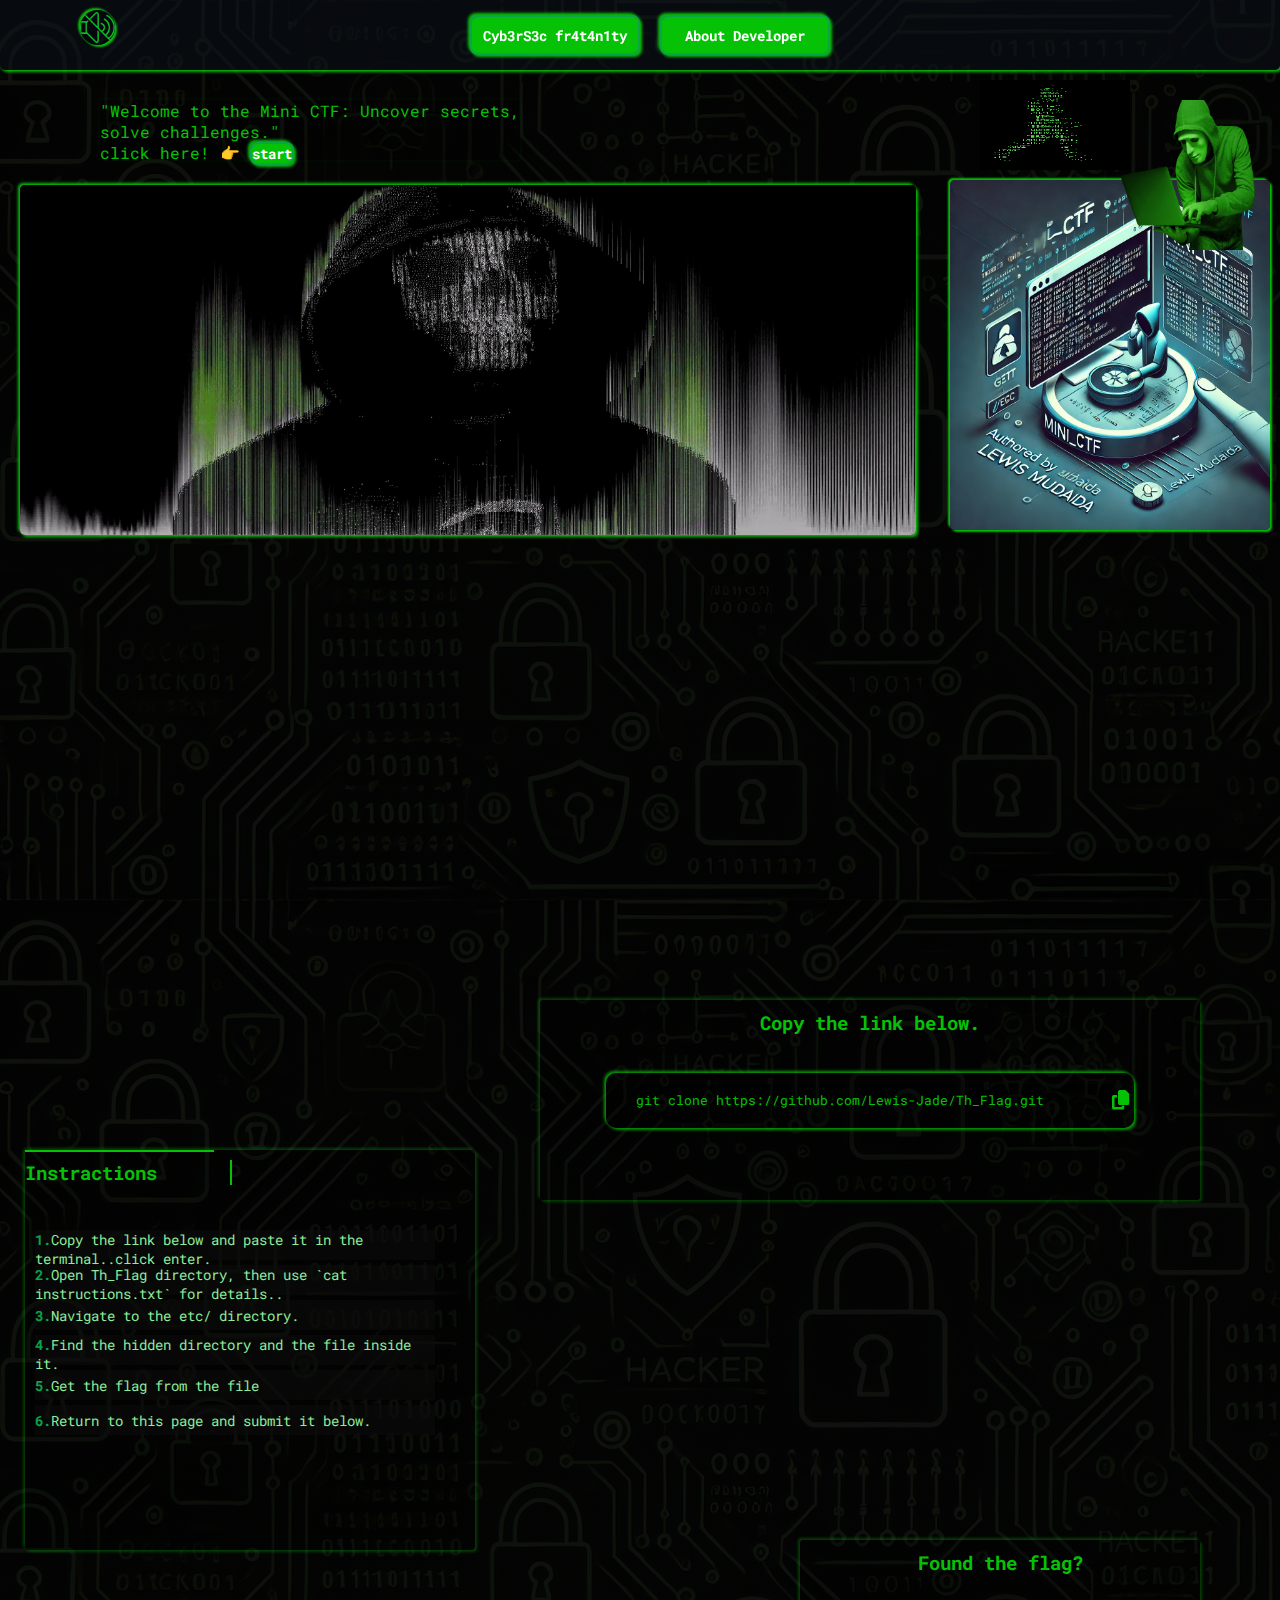
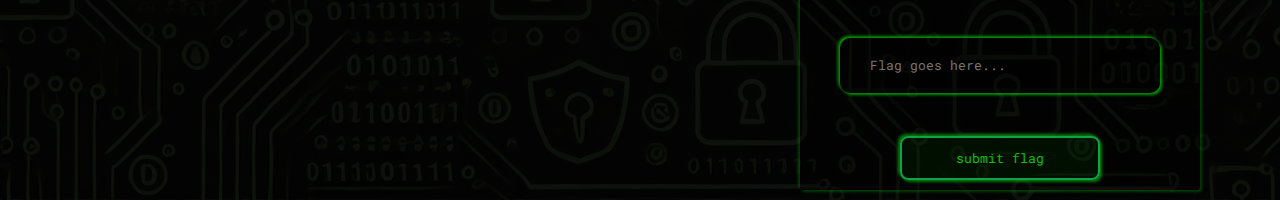
<file: index.html>
<?php
session_start()


?>


<!DOCTYPE html>
<html lang="en">
<head>
    <meta charset="UTF-8">
    <meta name="viewport" content="width=device-width, initial-scale=1.0">
    <title>The game plan ctf</title>
<link rel="stylesheet" href="CSS/style.css">
<link rel="stylesheet" href="https://cdnjs.cloudflare.com/ajax/libs/font-awesome/6.7.2/css/all.min.css" integrity="sha512-Evv84Mr4kqVGRNSgIGL/F/aIDqQb7xQ2vcrdIwxfjThSH8CSR7PBEakCr51Ck+w+/U6swU2Im1vVX0SVk9ABhg==" crossorigin="anonymous" referrerpolicy="no-referrer" />
<script src="SCRIPTS/main.js" defer></script>


</head>
<body>

<header>
    <a href="frat.html">Cyb3rS3c fr4t4n1ty</a>
    <a href="dev.html">About Developer</a>

    <img src="IMG/no-audio.png"  id="audio" alt="">
  
</header>
    <section>
       
        <img src="IMG/matrix-hacker-background.png" id="man" alt="mr.h4ck3r" >
        <img  id="myimage"src="IMG/myimage.webp" alt="">
      
            <img  src="IMG/matrix.jpg" alt="mr.h4ck3r" id="banner">
            <p>"Welcome to the Mini CTF: Uncover secrets,<br>solve challenges." <br>click here! 👉<strong><a href="#chaln" id="str">start</a></strong>"</p>
            <div class="art">
                <!-- <p id="disc">Art by:The one who must not be named.</p> -->
            </div>
         <img id="gif" src="IMG/758X.gif" alt="matrix-walker">
     
    </section>
    <section class="content" id="chaln">
        <div class="instruct">
            <h3 class="typing-hd">Instractions</h3>
            <hr>
           
         
            <ul>
                <li><strong>1.</strong>Copy the link below and paste it in the terminal..click enter.</li>
                <li><strong>2.</strong>Open Th_Flag directory, then use `cat instructions.txt` for details..</li>
                <li><strong>3.</strong>Navigate to the etc/ directory.</li>
                <li><strong>4.</strong>Find the hidden directory and the file inside it.</li>
                <li><strong>5.</strong>Get the flag from the file</li>
                <li><strong>6.</strong>Return to this page and submit it below.</li>
            </ul>
          
        </div>

        <div class="link">
          <div class="copy-link">
            <h3>Copy the link  below.</h3>
            <input type="text" name="" id="link"  placeholder="git clone https://github.com/Lewis-Jade/Th_Flag.git"  value="git clone https://github.com/Lewis-Jade/Th_Flag.git">
            <i class="fa-solid fa-copy" id="copy-btn"></i>
          </div>
        </div>
        <form action="flag.php"  method="POST" >
            <h3>Found the flag?</h3>
            <input type="text" name="flag-input"  placeholder="Flag goes here...">
          <button>submit flag</button>
        </form>
    </section>
    <audio id="background-music" autoplay muted loop>
        <source src="IMG/mini_ctf.mp3" type="audio/mp3">
       
      </audio>

</body>
</html>
</file>
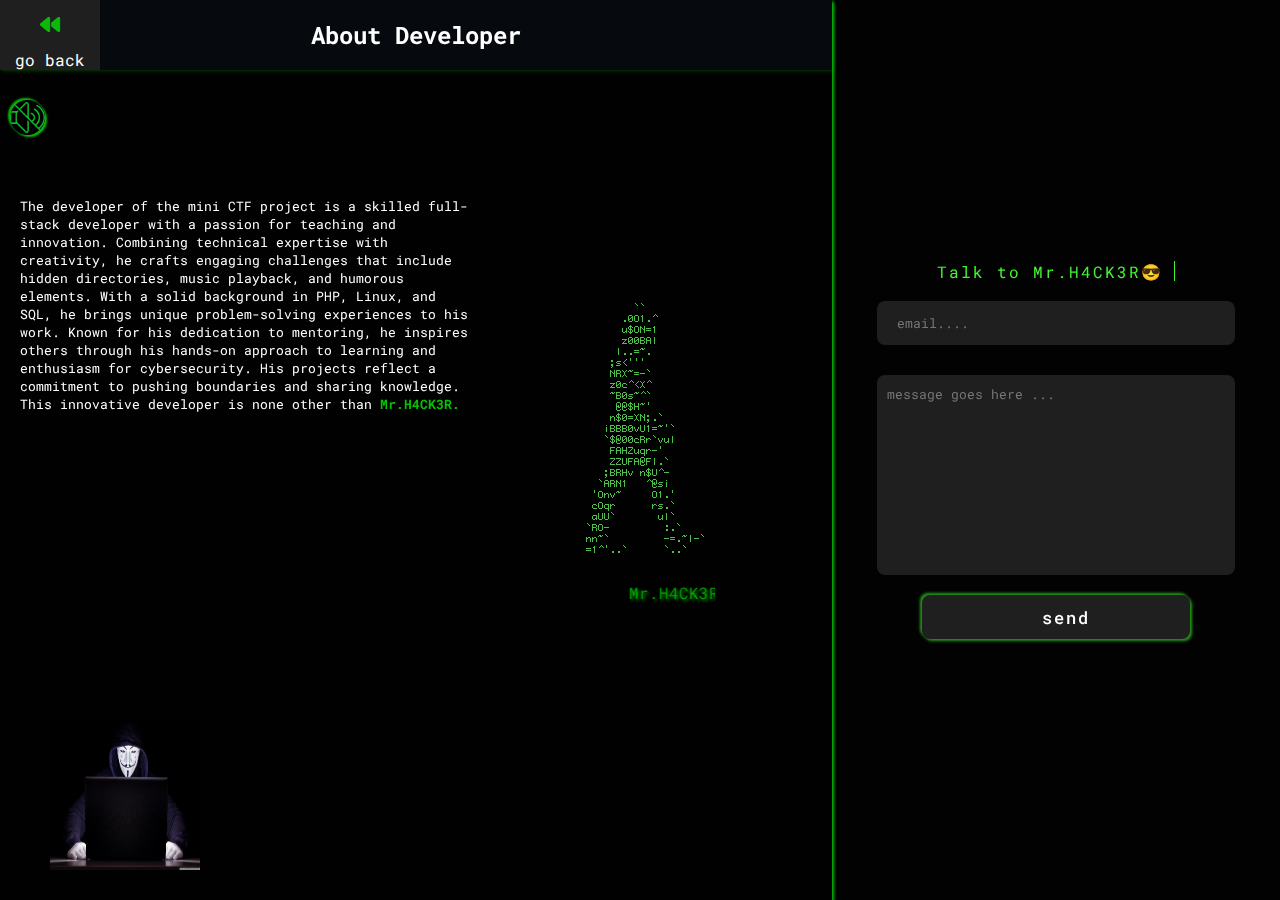
<file: dev.html>
<!DOCTYPE html>
<html lang="en">
<head>
    <meta charset="UTF-8">
    <meta name="viewport" content="width=device-width, initial-scale=1.0">
    <title>The developer</title>
    <link rel="stylesheet" href="https://cdnjs.cloudflare.com/ajax/libs/font-awesome/6.7.2/css/all.min.css" integrity="sha512-Evv84Mr4kqVGRNSgIGL/F/aIDqQb7xQ2vcrdIwxfjThSH8CSR7PBEakCr51Ck+w+/U6swU2Im1vVX0SVk9ABhg==" crossorigin="anonymous" referrerpolicy="no-referrer" />
    <link rel="stylesheet" href="CSS/dev.css">
    <script  src="SCRIPTS/frm.js" defer></script>
    <script src="SCRIPTS/main.js" defer></script>
</head>
<body>
   
    <img src="IMG/758X.gif" alt="">
   
    <div class="name">
        <marquee behavior="scroll" direction="left" scrollamount="10">Mr.H4CK3R coffe break moods☕</marquee>
    </div>
    <section>
      
        <div class="devsinfo">
        <header>
         <div class="back">
            <a href="index.php"><i class="fa-solid fa-backward"></i></a>
            go back
         </div>
        <h2>About Developer</h2>
        <i class="fa-solid fa-bars" id="test"></i>
        </header>
        <img src="IMG/no-audio.png"  id="audio" alt="">
         <div class="para">
         <span>
        The developer of the mini CTF project is a skilled full-stack developer with a passion for teaching and innovation. Combining technical expertise with creativity, he crafts engaging challenges that include hidden directories, music playback, and humorous elements. With a solid background in PHP, Linux, and SQL, he brings unique problem-solving experiences to his work. Known for his dedication to mentoring, he inspires others through his hands-on approach to learning and enthusiasm for cybersecurity. His projects reflect a commitment to pushing boundaries and sharing knowledge. This innovative developer is none other than <strong>Mr.H4CK3R.</strong>
</span>
   
         </div>
         <img src="IMG/4643176.jpg" alt=""  id="hacker">
        </div>
        <form action=""  id="frm">
            <i class="fa-regular fa-circle-xmark" id="exit"></i>
            <p>Talk to Mr.H4CK3R😎</p>
            <input type="email"  placeholder="email...." required>
            <textarea name="" id="" placeholder="message goes here ..."></textarea>
            <input type="submit" value="send">
        </form>
    </section>
    <audio id="background-music" autoplay muted loop>
        <source src="IMG/mini_ctf.mp3" type="audio/mp3">
       
      </audio>
</body>
</html>
</file>
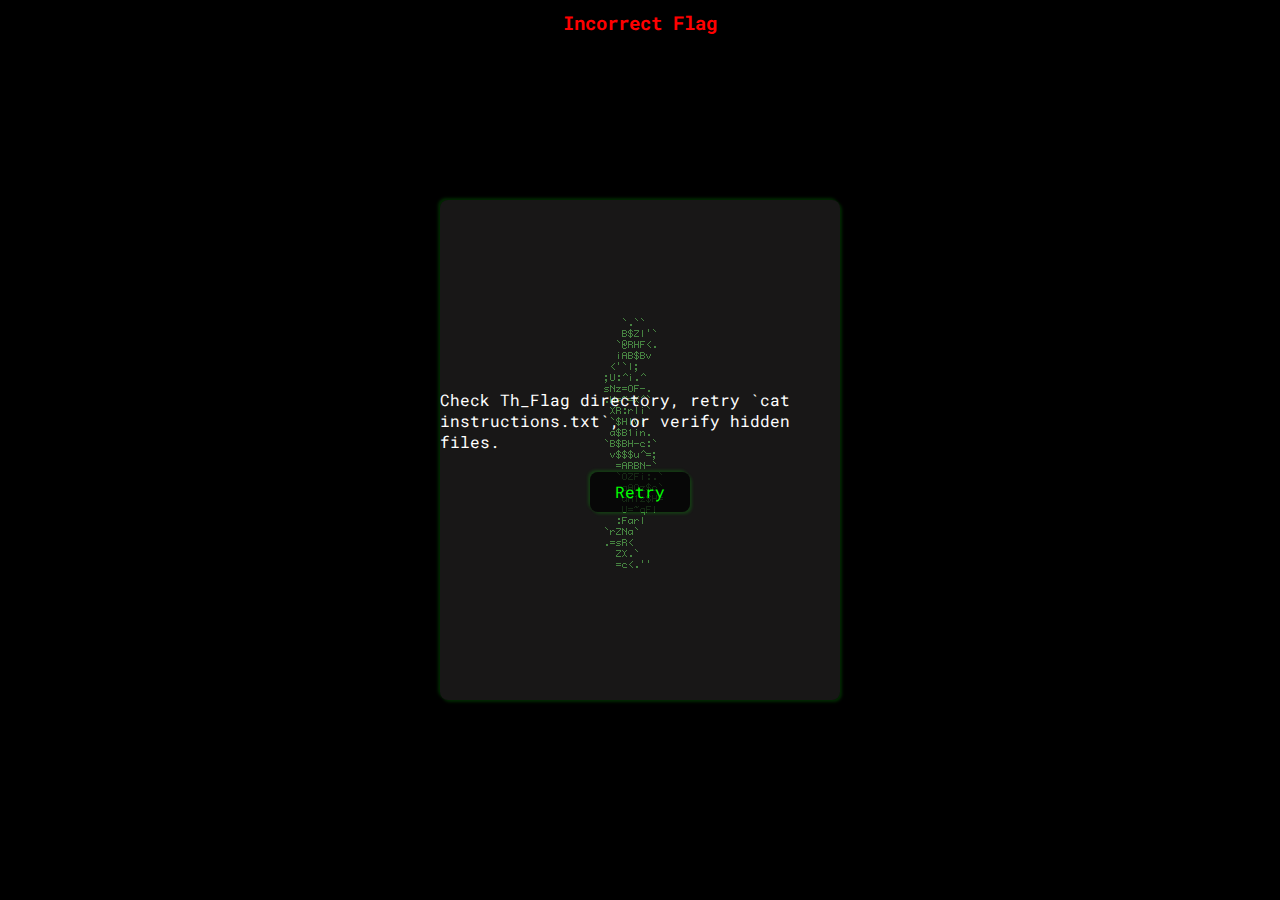
<file: fail.html>
<!DOCTYPE html>
<html lang="en">
<head>
    <meta charset="UTF-8">
    <meta name="viewport" content="width=device-width, initial-scale=1.0">
    <title>failed!</title>
    <style>
        @import url('https://fonts.googleapis.com/css2?family=Roboto+Mono:ital,wght@0,100..700;1,100..700&display=swap');

*{
    padding: 0;
    margin: 0;
    font-family: "Roboto Mono", serif;
    font-optical-sizing: auto;
    box-sizing: border-box;
}
        body{
            background: #000;
            justify-content: center;
            align-items: center;
            display: flex;
            height: 100vh;
        }
        section{
            position: absolute;
            top: 0;
            left: 0;
            height: 100%;
            width: 100%;
            background: #00000033;
            justify-content: center;
            align-items: center;
            display: flex;
            color: #fff;
        }
        .fail{
            height: 500px;
            width: 400px;
            justify-content: center;
            align-items: center;
            display: flex;
            justify-content: center;
            align-items: center;
            display: flex;
            flex-direction: column;
            background: #3a393969;
            border-radius: 8px;
            box-shadow: 2px 2px  3px #09d30931,
           -2px -2px  3px #09d30931;
        }
        a{
            text-decoration: none;
            color: #00ff00;
            background: #000000b0;
            width: 100px;
            height: 40px;
            border-radius: 8px;
            display: flex;
            align-content: center;
            align-items: center;
            justify-content: center;
            box-shadow: 2px 2px  3px #09d30931,
            -2px -2px  3px #09d30931;
            margin-top: 20px;
        }
        h3{
            color: #ff0000;
            position: absolute;
            top: 10px;
        }
        @media(max-width:600px){
            section{
                
                width: 100%;
            }
            .fail{
                top: 200px;
                position: absolute;
                height: 400px;
                width: 300px;
            }
            p{
                font-size: 9px;            }
        }
    </style>
</head>
<body>
    <img src="IMG/758X.gif" alt="">
    <section>
      <div class="fail">
        <h3>Incorrect Flag</h3>
        <p>Check Th_Flag directory, retry `cat instructions.txt`, or verify hidden files.</p>
        <a href="index.html">Retry</a>
      </div>
    </section>
</body>
</html>
</file>
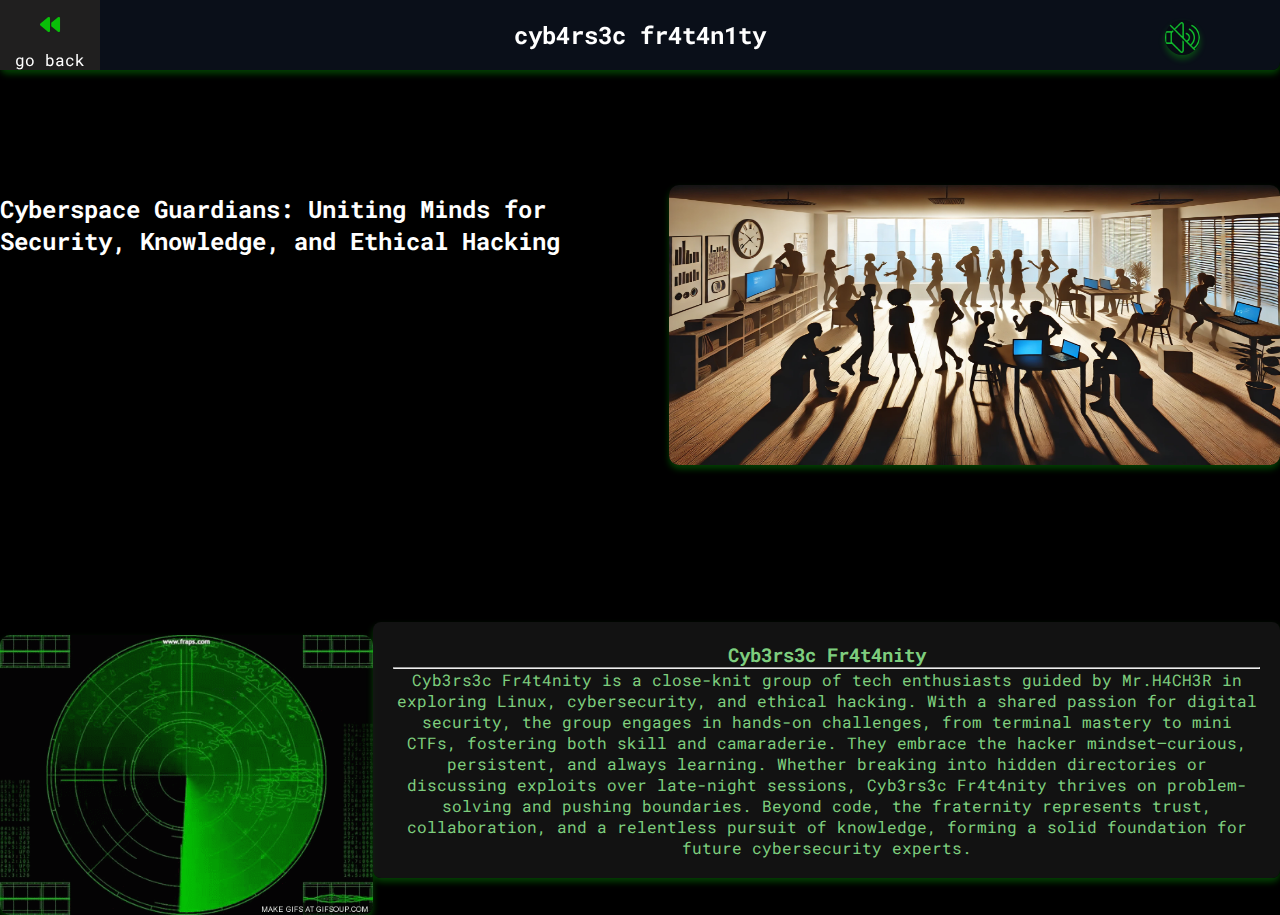
<file: frat.html>
<!DOCTYPE html>
<html lang="en">
<head>
    <meta charset="UTF-8">
    <meta name="viewport" content="width=device-width, initial-scale=1.0">
    <title>cyb4rs3c fr4t4n1ty</title>
    <link rel="stylesheet" href="https://cdnjs.cloudflare.com/ajax/libs/font-awesome/6.7.2/css/all.min.css" integrity="sha512-Evv84Mr4kqVGRNSgIGL/F/aIDqQb7xQ2vcrdIwxfjThSH8CSR7PBEakCr51Ck+w+/U6swU2Im1vVX0SVk9ABhg==" crossorigin="anonymous" referrerpolicy="no-referrer" />
    <link rel="stylesheet" href="CSS/frat.css">
    <script src="SCRIPTS/main.js" defer></script>
</head>
<body>
    <header>
        <div class="back">
            <a href="index.php"><i class="fa-solid fa-backward"></i></a>
            go back
         </div>
        <h2>cyb4rs3c fr4t4n1ty</h2>
        <img src="IMG/no-audio.png"  id="audio" alt="">
    </header>
    <section>
    
         <h2 id="two"> Cyberspace Guardians: Uniting Minds for Security, Knowledge, and Ethical Hacking </h2>
         <img src="IMG/fratanity.webp" alt="">

    </section>
    <section  class="descript">
        <img id="circle" src="IMG/Emhs.gif" alt="">
        <div class="info">
            <h3> Cyb3rs3c Fr4t4nity</h3>
            <hr>
            Cyb3rs3c Fr4t4nity is a close-knit group of tech enthusiasts guided by Mr.H4CH3R in exploring Linux, cybersecurity, and ethical hacking. With a shared passion for digital security, the group engages in hands-on challenges, from terminal mastery to mini CTFs, fostering both skill and camaraderie. They embrace the hacker mindset—curious, persistent, and always learning. Whether breaking into hidden directories or discussing exploits over late-night sessions, Cyb3rs3c Fr4t4nity thrives on problem-solving and pushing boundaries. Beyond code, the fraternity represents trust, collaboration, and a relentless pursuit of knowledge, forming a solid foundation for future cybersecurity experts.
        </div>
    </section>
    <audio id="background-music" autoplay muted loop>
        <source src="IMG/mini_ctf.mp3" type="audio/mp3">
       
      </audio>
      
</body>
</html>
</file>
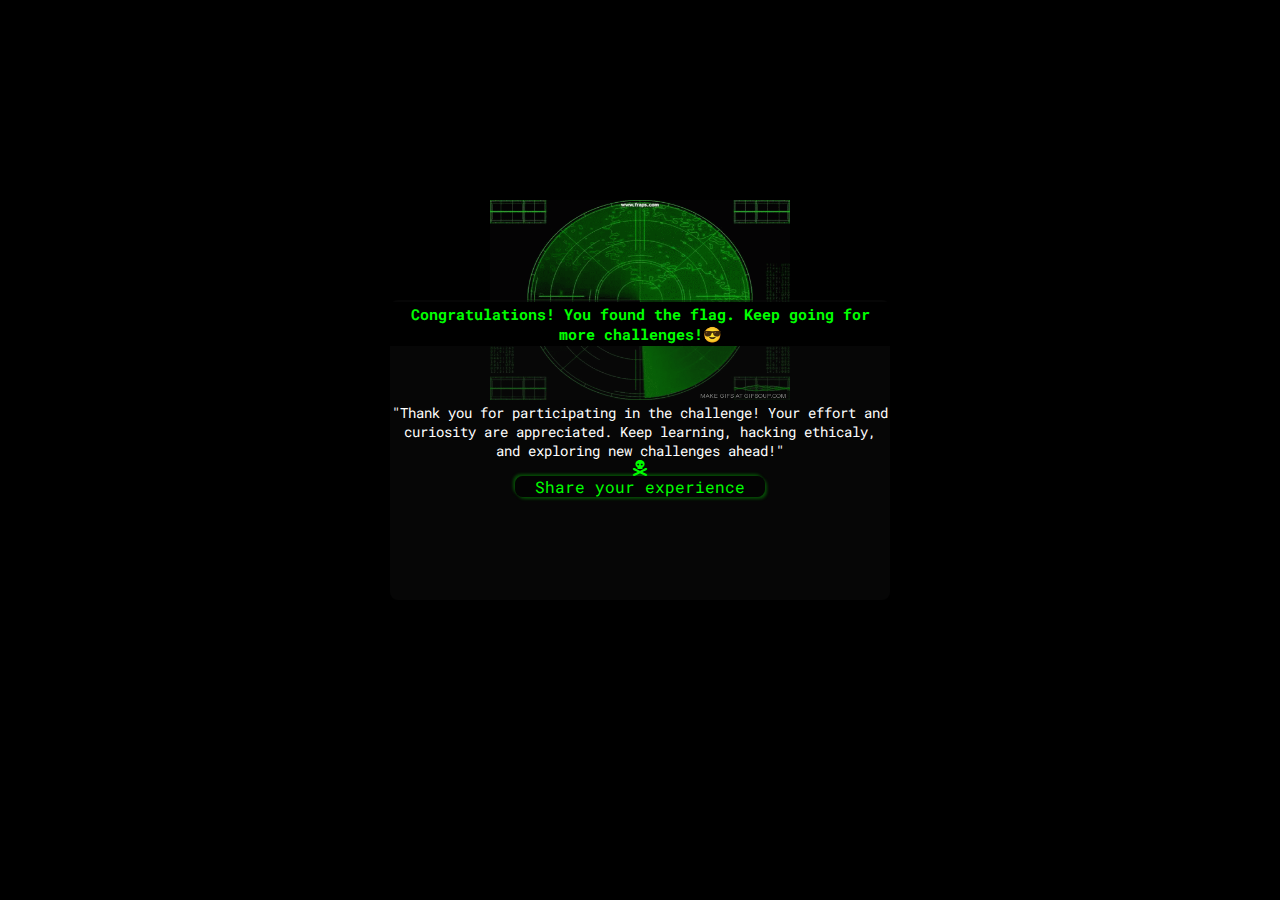
<file: success.html>
<!DOCTYPE html>
<html lang="en">
<head>
    <meta charset="UTF-8">
    <meta name="viewport" content="width=device-width, initial-scale=1.0">
    <title>Successfully found the flag</title>
    <link rel="stylesheet" href="https://cdnjs.cloudflare.com/ajax/libs/font-awesome/6.7.2/css/all.min.css" integrity="sha512-Evv84Mr4kqVGRNSgIGL/F/aIDqQb7xQ2vcrdIwxfjThSH8CSR7PBEakCr51Ck+w+/U6swU2Im1vVX0SVk9ABhg==" crossorigin="anonymous" referrerpolicy="no-referrer" />
    <script src="SCRIPTS/main.js"></script>
   
    
    <style>
            @import url('https://fonts.googleapis.com/css2?family=Roboto+Mono:ital,wght@0,100..700;1,100..700&display=swap');

    *{
        padding: 0;
        margin: 0;
        font-family: "Roboto Mono", serif;
        font-optical-sizing: auto;
        box-sizing: border-box;
    }
    body{
        background: #000;
        color: #00FF00;
        justify-content: center;
        align-items: center;
        height: 100vh;
        display: flex;
    }
    h3{
        position: absolute;
        top: 2px;
        font-size: 15px;
        justify-content: center;
        align-items: center;
        align-content: center;
        display: flex;
        text-align: center;
        height: 44px;
        width: 100%;
        background: #000;
    }
    div{
        position: relative;
        height: 300px;
        width: 500px;
        background: #0c0c0c81;
        border-radius: 8px;
        justify-content: center;
        align-items: center;
       display: flex;
       flex-direction: column;
       text-align: center;
     
        
    }
    p{
        font-size: 14px;
        color: #fff;
    }
    img{
        height: 200px;
        width: 300px;
        position: absolute;
        top: 200px;

    }
    a{
        color: #00FF00;
        text-decoration: none;
        background: #00000077;
        width: 250px;
        box-shadow: 2px 2px  3px #09d30956,
        -2px -2px  3px #09d30956;
        border-radius: 8px;
    }
    a:hover{
        background: #000;
    }
    </style>
</head>
<body>

    <img src="IMG/Emhs.gif" alt="">
    <div>
        <h3>Congratulations! You found the flag. Keep going for more challenges!😎</h3>
        <p>"Thank you for participating in the challenge! Your effort and curiosity are appreciated. Keep learning, hacking ethicaly, and exploring new challenges ahead!"</p>
        <i class="fas fa-skull-crossbones"></i>
        <a href="dev.html">Share your experience</a>
    </div>
    <audio id="background-music" autoplay muted loop>
        <source src="IMG/victory.mp3" type="audio/mp3">
       
      </audio>
</body>
</html>
</file>
<file: CSS/style.css>
@import url('https://fonts.googleapis.com/css2?family=Roboto+Mono:ital,wght@0,100..700;1,100..700&display=swap');

*{
    padding: 0;
    margin: 0;
    font-family: "Roboto Mono", serif;
    font-optical-sizing: auto;
    box-sizing: border-box;
}

html,body{
    background: #0d131f28;
  display: flex;

  flex-wrap: wrap;
   justify-content: center;
 
    height: 100vh;
    width: 100vw;
}

section{
    height: 100%;
    width: 100%;
    background: rgb(17, 17, 17);

    background-image: url(../IMG/bachg.webp);
    background-size: cover;
    background-blend-mode: multiply;
    
    
    
}
img{
    position: relative;
    top: 40px;
    height: 200px;
    width: 200px;
    float: right;
    


}
#man{

    position: sticky;
    right: 20px;
    top: 100px;
    z-index: 2;
    height: 150px;
    width: 150px;
}
header{
    position: fixed;
    height: 70px;
    width: 100%;
    left: 0;
    background: #0d131f73;
    justify-content: center;
    display: flex;
    align-items: center;
    gap: 20px;
    box-shadow: 2px 2px  3px #09d309e3,
    -2px -2px  3px #09d309e3;
    border-bottom-right-radius: 5px;
    border-bottom-left-radius: 5px;
    z-index: 2;
}

a{
    left: 10px;
    position: relative;
    text-decoration: none;
    color: #fff;
    background:#06c206;
    height: 40px;
    width: 170px;
    font-weight: 700;
    justify-content: center;
    text-align: center;
    font-size: 14px;
    border: 2px solid #0ca349;
    align-content: center;
    border-radius: 8px;
    box-shadow: 2px 2px  3px #09d309e3,
    -2px -2px  3px #09d309e3;
}
.content{
    position: relative;
    height: 100%;
    width: 100%;
justify-content: center;
align-items: center;
display: flex;

    
    
}
i{
    color: #fff;
}

#banner{
    position: absolute;
    height: 350px;
    width: 70%;
  
    top: 185px;
    left:20px;
   
    border-radius: 5px;
    box-shadow: 2px 2px  3px #09d309e3,
    -2px -2px  3px #09d309e3;
}
#myimage{
    position: absolute;
    top: 180px;
    width: 320px;
    height: 350px;
    right: 10px;
    border-radius: 5px;
    box-shadow: 2px 2px  2px #09d309e3,
    -2px -2px  2px #09d309e3;
}
.instruct{
    position:absolute;
    height: 400px;
    width:450px;
    background: #0000002d;
    color: #06c206;
    left: 25px;
    justify-content: start;
    display: flex;
    border-radius: 4px;
    flex-direction: column;
    box-shadow: 2px 2px  3px #09d30949,
    -2px -2px  3px #09d30949;
}
strong{
  color: #0ca349;
}
ul{
  position: absolute;
  top: 80px;
  left: 10px;
  display: flex;
  flex-direction: column;
  gap: 5px;
overflow: hidden;
  width:400px ;
  height: 300px;
}
ul li{
  list-style-type: none;
  background: #0c0c0c91;
  color: #8eeb9a;
  font-size: 14px;
  height: 30px;
  align-content: center;
  animation: rules 4s steps(100, end), blink3 0.6s step-end infinite;
  animation-duration: 4s;
  animation-delay: 15s;
  animation-iteration-count: 2;

 
}

hr{
    border: 1px solid #06c206;
    width: 42%;
}

  .typing-hd{
  
    height: 10;
    width: 46%;
    overflow: hidden;
   
    border-right: 2px solid #06c206;
    animation: typing 4s steps(100, end), blink 0.6s step-end infinite;
    animation-iteration-count: infinite;
    animation-delay: 10s;
  }
  
  @keyframes typing{
    0%{
        width: 0;
    }
    100%{
        width: 46%;
    }
  }
  @keyframes blink {
    0%{
      border-right-color: transparent;
    }
    100%{
      border-right-color: #06c206;
      border-right-color: transparent;
    }
  }
  p{
    position: absolute;
    top: 100px;
    left: 100px;
    height: 60px;
    justify-content: center;
    align-items: center;
    align-content: center;

 
    
  background: #0000001a;

    color: #06c206;
    box-shadow: 2px 2px  3px #09d3090a,
    -2px -2px  3px #09d3090a;
  }
  .link{
    position: absolute;
    float: right;
    right: 80px;
    height: 200px;
    top: 100px;
    justify-content: center;
    display: flex;
    align-items: center;
    width: 660px;
    background: #0000002d;
    border-radius: 3px;
    box-shadow: 2px 2px  3px #09d30949,
    -2px -2px  3px #09d30949;
  }
  #audio{
    position: absolute;
    left: 80px;
    top: 10px;
    background: #00000023;
    height: 35px;
    width: 35px;
    cursor: pointer;
    border-radius: 50px;
    box-shadow: 2px 2px  2px #09d309e3,
    -2px -2px  2px #09d309e3;
  }
  i{
    position: absolute;
    right: 70px;
    color: #06c206;
    font-size: 20px;
    z-index: 3;
    cursor: pointer;
    
  }

  .copy-link{
    width: 100%;
    height: 55px;
    justify-content: center;
    display: flex;
    align-items: center;
  }
  input{
    position: absolute;
    width: 80%;
    height: 55px;
    border-radius: 10px;
    outline: none;
    border: none;
    padding: 0 0 0 30px;
    color: #06c206;
    background: #0000002d;
    box-shadow: 2px 2px  3px #09d309b4,
    -2px -2px  3px #09d309b4;
   
  }
  form{
    position: absolute;
    top: auto;
    bottom: 10px;
    height: 250px;
    width: 400px;
    right: 80px;
    background: #0000002d;
    border-radius: 3px;
    box-shadow: 2px 2px  3px #09d30949,
    -2px -2px  3px #09d30949;
    display: flex;
    justify-content: center;
    align-items: center;
    gap: 20px;
  }
  input[name="flag-input"]:focus{
    box-shadow: 2px 2px 3px #09d309,
    -2px -2px   3px #09d309;
  
  }
  button{
    position: absolute;
    bottom: 10px;
    width: 200px;
    height: 44px;
    background-color: #06c20613;
    color:#06c206;
    border-radius: 5px;
    outline: none;
    border: none;
    border-radius: 8px;
    border: 2px solid #0ca349;
    box-shadow: 2px 2px  3px #09d30991,
    -2px -2px  3px #09d30991;
    cursor: pointer;
  }
 
  .art{
    position: absolute;
    right: 10px;
    top: auto;
    z-index: 1;
    display: flex;
    align-items: center;
    justify-content: start;
   bottom: 2px;

    height: 50px;
    width: 300px;
    background: #0000000e;
  }
  #gif{
    position: relative;
    top:80px;
    height: 90px;
    width: 150px;
    background: #0000002d;
  }
  #disc{
    position: absolute;
    right: 10px;
    display: flex;
    justify-content: center;
    align-items: center;
     font-size: 13px;
     height: 40px;
  bottom: 0;
     width: 90%;
     border-right: 2px solid #06c206;
     overflow: hidden;
    border-right: 2px solid #06c206;
    animation: art 4s steps(100, end), blink2 0.6s step-end infinite;
    animation-iteration-count: infinite;
    animation-duration: 7s;
    animation-delay: 20s;
  }

  @keyframes art{
    0%{
      width: 0%;
    }
    100%{
      width: 90%;
    }
  }
  @keyframes blink2 {
    0%{
      border-right-color: transparent;
    }
    100%{
      border-right-color: #06c206;
      border-right-color: transparent;
    }
  }
  h3{
    position: absolute;
    top: 10px;
    color: #06c206;
 
  }
  @media(max-width:600px){
    html, body {
      overflow-x: hidden; /* Prevent horizontal scroll on small screens */
    }
    
    section{
       width:100vw;
       min-height:100vh;
      position: relative;
   
    }
    header{
      position: fixed;
     
    }
    #banner{
  
      bottom: 100px;
      width: 60%;
      height: 20%;
      left: 5px;
    }
    #myimage{
      width:95%;
      height: 45%;
      top: 310px;
      right: 10px;
    }
    #man{
      height: 12%;
      width: 12%;
  
    }
    #gif{
      top: 200px;
      right: 0;
      height: 15%;
      width: 25%;
    }
    p{
      font-size: 12px;
      left: 10px;
      font-weight: 700;
      color: #fff;
    }
    i{
      color: #09d309;
      right: 30px;
    }
    a{
      height: 40%;
      width: 20%;
      font-size: 9px;
  
    }
    .instruct{
      top: 10px;
      height: 50%;
      width: 95%;
      left: 10px;
    
    }
    ul{
      top: 50px;

      height: 210px;
    }
    ul li{
      font-size: 10px;
     width: 70%;

    }
    #str{
  
       left: 25px;
       width: 100px;
    }
  
    .link{
     height: 20%;
     width: 90%;
     top: 300px;
     right: 10px;
    }
    .art{
    display: none;
    }
    form{
      bottom: 10px;
      width: 90%;
      height: 20%;
      right: 10px;
    }
    button{
      width: 100px;
      height: 22px;
      font-size: 11px;
    }
    input{
      width: 90%;
      height: 30px;
      font-size: 11px;
    }
    #audio{
      position: absolute;
      left: 30px;
      top: 20px;
      height: 30px;
      width: 30px;
      cursor: pointer;
    }
    #link{

      font-size: 6px;
      padding: 0 0 0 10px;
    }

  
  }
</file>
<file: CSS/dev.css>
@import url('https://fonts.googleapis.com/css2?family=Roboto+Mono:ital,wght@0,100..700;1,100..700&display=swap');

*
{
    margin: 0;
    padding: 0;
    font-family: "Roboto Mono", serif;
    font-optical-sizing: auto;
    box-sizing: border-box;
}

body{
    background: #000;
    display:flex;
    flex-direction: column;
    justify-content: center;
    align-items: center;
    height: 100vh;

}
.name{
    height: 30px;
    width: 150px;
   
    color: #00ff00b6;
    text-shadow: 2px 2px 3px #00ff009c;
}
section{
    height:100%;
    width: 100%;
    background: rgba(17, 17, 17, 0.123);
    position: absolute;
    color: green;
}
.devsinfo{
    height: 100%;
    width: 65%;
    background:#00000011;
    box-shadow: 2px 2px  3px #09d309e3,
    -2px -2px  3px #09d309e3;
    color: #fff;
}
form{

    position: absolute;
    right: 0;
    top: 0;
    height: 100%;
    width: 35%;
    display: flex;
    justify-content: center;
    align-items: center;
    flex-direction: column;

}

input{
    margin-top: 20px;
    width: 80%;
    height: 44px;
    background-color:#201f1f;
    color: #fff;
    border-radius: 8px;
    outline: none;
    border: none;
    padding: 0 0 0 20px;
}
input:focus{
    box-shadow: 2px 2px  3px #41f531,
    -2px -2px  3px #41f531
}
h5{
  padding: 5px 0 0 5px;
  color: #0be60b;
}
textarea{
    margin-top: 30px;
    height: 200px;
    width: 80%;
    resize: none;
    outline: none;
    border: none;
    background-color:#201f1f;
    color: #fff;
    border-radius: 8px;
    padding: 10px ;
}

textarea:focus{
    box-shadow: 2px 2px  3px #41f531,
    -2px -2px  3px #41f531;
}
input[type="submit"]{
    width: 60%;
    box-shadow: 2px 2px  3px #41f5319d,
    -2px -2px  3px #41f5319d;
    font-size: 17px;
    font-weight: 500;
    letter-spacing: 2px;
    display: flex;
    justify-content: center;
    align-items: center;
    align-items: center;

}
input[type="submit"]:hover{
    box-shadow: 2px 2px  3px #41f531,
    -2px -2px  3px #41f531;
    cursor: pointer;
}
#audio{
  position: absolute;
  left: 10px;
  top: 100px;
  background: #00000023;
  height: 35px;
  width: 35px;
  cursor: pointer;
  border-radius: 50px;
  box-shadow: 2px 2px  2px #09d309e3,
  -2px -2px  2px #09d309e3;
}
p{
    color: #41f531;
  border-right:1px solid #41f531;
  width: 53%;

  height: 20px;
  overflow: hidden;
  letter-spacing: 2px;
  animation: typing 4s steps(100, end), blink 0.6s step-end infinite;
  animation-iteration-count: infinite;
  animation-delay: 5s;
  
}
@keyframes typing{
    0%{
        width: 0;
    }
    100%{
        width: 50%;
    }
  }
  @keyframes blink {
    0%{
      border-right-color: transparent;
    }
    100%{
      border-right-color: #06c206;
      border-right-color: transparent;
    }
  }
  header{
    position: relative;
    height: 70px;
    width: 100%;
    background: #0d131f73;
    box-shadow: 2px 2px  3px #09d3092d,
    -2px -2px  3px #09d309e3;
    justify-content: center;
    align-content: center;
    display: flex;
    align-items: center;
  }
  .para{
    position: relative;
    height: 270px;
    width: 450px;
   top: 100px;
   left: 20px;
   display: flex;
   justify-content: center;
   align-items: center;
   
  border-radius: 8px;
  
  }

  span{
    font-size: 13px;
    display: block;
   
  }
  .para:hover{
    background-color:#201f1f;
    z-index: 2;
  }
  #hacker{
    position: absolute;
    top: auto;
    left: 50px;
    bottom: 30px;
    height: 150px;
    width: 150px;
  }
  strong{
    color: #06c206;
  }
  .back{
    position:absolute;
    height: 100%;
    width: 100px;
 
    left: 0;
    display: flex;
    justify-content: center;
    align-items: center;
    flex-direction: column;
    cursor: pointer;
  }
  a{
    display: flex;
    justify-content: center;
    align-items: center;
    flex-direction: column;
    height: 100%;
    width: 100%;
    text-decoration: none;
    cursor: pointer;
  }
  .back:hover{
    background-color:#201f1f;
  }
  i{
    font-size: 20px;
    color: #00ff00b6;
    cursor: pointer;
  }
  #test{
    position: absolute;
    right: 20px;
    color: #00ff00b6; 
    opacity: 0;
  }
.fa-circle-xmark{
  position: absolute;
  top: 20px;
  left: 20px;
  color: red;
  visibility: hidden;
}
hr{
  border: 2px solid #41f531;
}
@media(max-width:600px){
    

  section{
      width: 100%;
   
      overflow: hidden;
     }
     .devsinfo{
      width: 100%;
     }
     
     #hacker{
      height: 50px;
      width: 50px;
      top: 90%;
      left: 80%;
     }
     header{
      height: 50px;
      
     }
     h2{
      font-size: 12px;
     }
     .back{
      font-size: 9px;
      
     }
     .para{
      font-size: 2px;
      width: 90%;
      height: 35px;
      top: 35%;
      color: #e4eee4;
    
     }
     p{
      font-size: 9px;
      height: 15px;
 
      width: 50%;
    
     }
    
    form{
     opacity: 0;
    transition: opacity 0.5s ease-in-out;

  
    
    }
    .frm-click{
 
      opacity: 1;
      background:#000;
      width: 90%;
     z-index: 3;
      display: flex;
      justify-content: center;
      align-items: center;
   
    }
  
    
    #test{
      font-size: 25px;
      padding: 10px;
      background: #06c24e49;
      z-index: 2;
      opacity: 1;

    }
    .fa-circle-xmark{
      position: absolute;
      top: 20px;
      left: 20px;
      color: red;
      font-size: 20px;
      visibility: visible;
    }
     #audio{
      height: 20px;
      width: 20px;
      top: 57px;
     }

}
</file>
<file: CSS/frat.css>
@import url('https://fonts.googleapis.com/css2?family=Roboto+Mono:wght@300;400;700&display=swap');

* {
    padding: 0;
    margin: 0;
    font-family: "Roboto Mono", monospace;
    box-sizing: border-box;
}

body {
    background: #000;
    height: 100vh;
    width: 100vw;
    display: flex;
    flex-direction: column;
    align-items: center;
    justify-content: center;
}

header {
    position: fixed;
    z-index: 2;
    height: 70px;
    top: 0;
    width: 100%;
    background: rgba(13, 19, 31, 0.8);
    box-shadow: 0px 4px 6px rgba(9, 211, 9, 0.3);
    display: flex;
    justify-content: center;
    align-items: center;
    backdrop-filter: blur(10px);
    border-bottom-left-radius: 8px;
    border-bottom-right-radius: 8px;
}

h2 {
    color: #fff;
}

.back {
    position: absolute;
    height: 100%;
    width: 100px;
    color: #fff;
    left: 0;
    display: flex;
    justify-content: center;
    align-items: center;
    flex-direction: column;
    cursor: pointer;
    transition: background 0.3s;
}

.back:hover {
    background-color: #201f1f;
}

a {
    display: flex;
    justify-content: center;
    align-items: center;
    flex-direction: column;
    height: 100%;
    width: 100%;
    text-decoration: none;
    cursor: pointer;
}

i {
    font-size: 20px;
    color: #00ff00b6;
}

#audio {
    position: absolute;
    right: 80px;
    top: 20px;
    background: rgba(0, 0, 0, 0.2);
    height: 35px;
    width: 35px;
    cursor: pointer;
    border-radius: 50%;
    box-shadow: 0px 4px 6px rgba(9, 211, 9, 0.3);
    transition: transform 0.3s;
}

#audio:hover {
    transform: scale(1.1);
}

section {
    height: 100%;
    width: 100%;
    display: flex;
    justify-content: center;
    align-items: center;
}

img {
    position: relative;
    top: 100px;
    height: 280px;
    width: 80%;
    border-radius: 10px;
    box-shadow: 0px 4px 6px rgba(9, 211, 9, 0.3);
    transition: transform 0.3s;
}

img:hover {
    transform: scale(1.05);
}

.info {
    background: rgba(22, 22, 22, 0.8);
    padding: 20px;
    text-align: center;
    color: #92f092dc;
    border-radius: 8px;
   position: relative;
   margin-top: 150px;
    box-shadow: 0px 4px 6px rgba(9, 211, 9, 0.3);
    transition: transform 0.3s;
}


.info:hover {
    transform: scale(1.05);
}

@media (max-width: 600px) {
    header {
        height: 50px;
    }

    section {
        flex-direction: column;
    }

    img {
        width: 90%;
        height: auto;
    }

    .info {
        width: 90%;
        font-size: 14px;
        padding: 10px;
    }
    #circle{
        position: relative;
        top: 100px;
        height: 200px;
        margin-top: 10px;
    }
    h2{
        font-size: 10px;
    }
}
</file>
